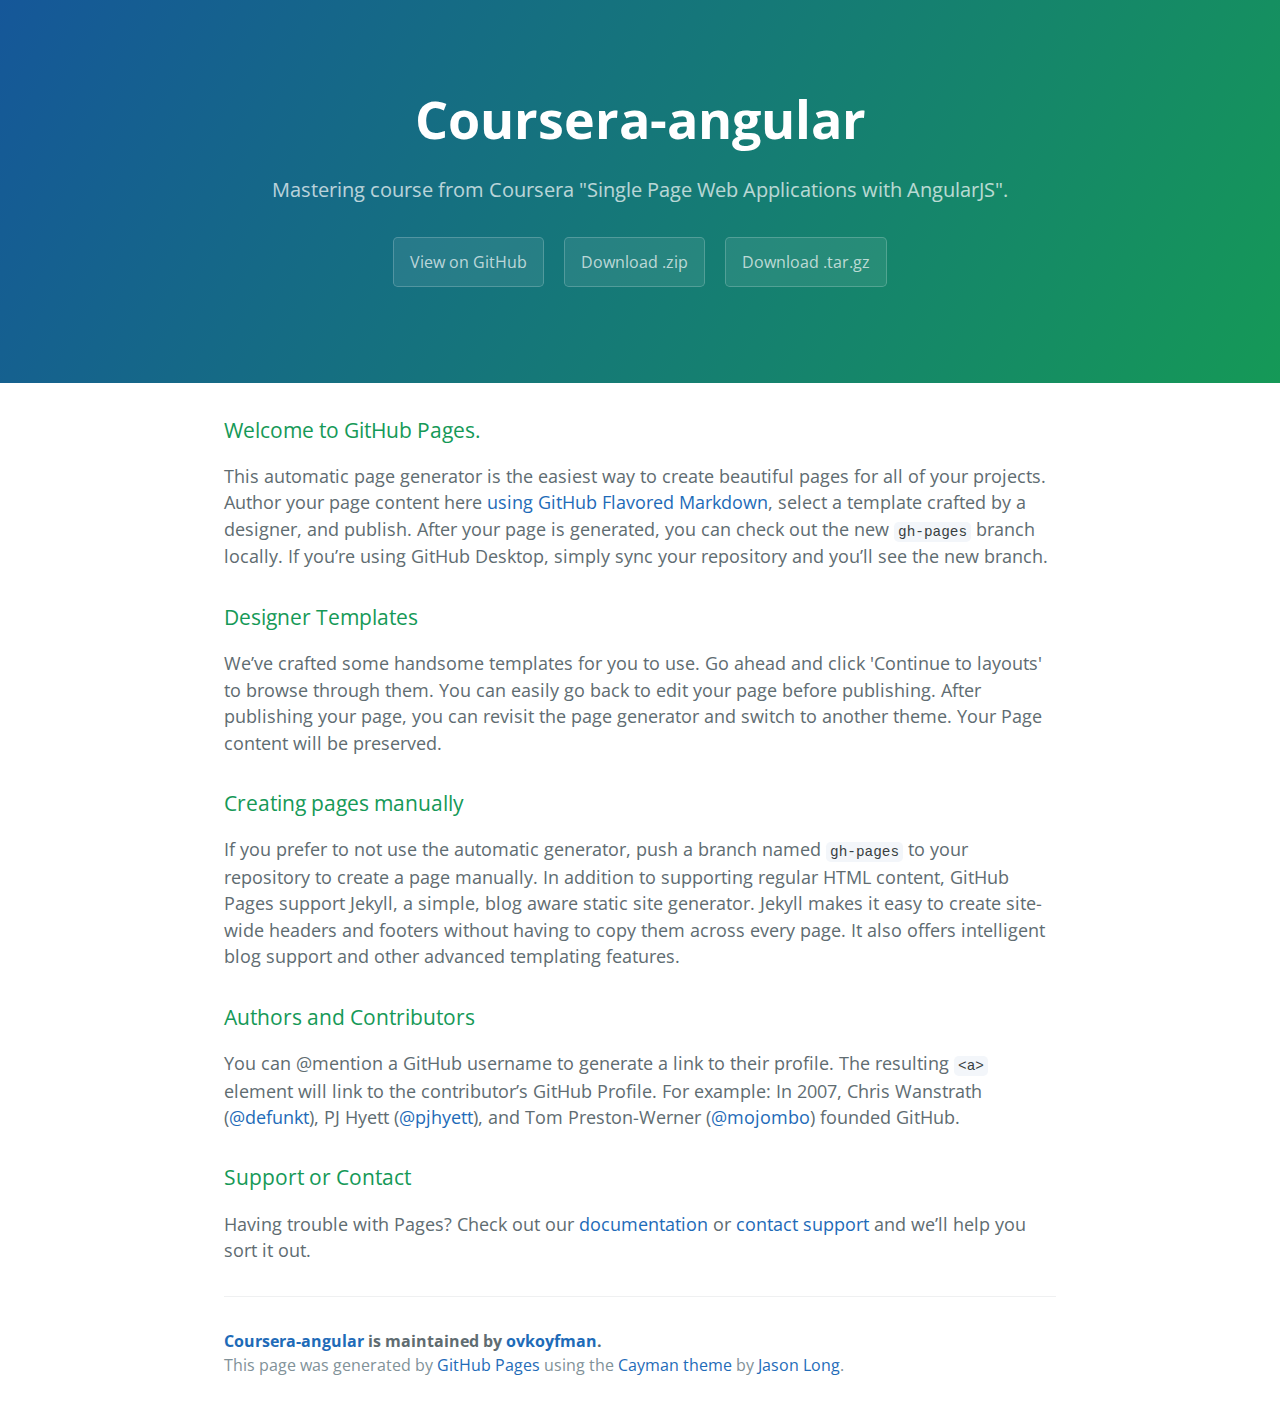
<file: index.html>
<!DOCTYPE html>
<html lang="en-us">
  <head>
    <meta charset="UTF-8">
    <title>Coursera-angular by ovkoyfman</title>
    <meta name="viewport" content="width=device-width, initial-scale=1">
    <link rel="stylesheet" type="text/css" href="stylesheets/normalize.css" media="screen">
    <link href='https://fonts.googleapis.com/css?family=Open+Sans:400,700' rel='stylesheet' type='text/css'>
    <link rel="stylesheet" type="text/css" href="stylesheets/stylesheet.css" media="screen">
    <link rel="stylesheet" type="text/css" href="stylesheets/github-light.css" media="screen">
  </head>
  <body>
    <section class="page-header">
      <h1 class="project-name">Coursera-angular</h1>
      <h2 class="project-tagline">Mastering course from Coursera &quot;Single Page Web Applications with AngularJS&quot;.</h2>
      <a href="https://github.com/ovkoyfman/coursera-angular" class="btn">View on GitHub</a>
      <a href="https://github.com/ovkoyfman/coursera-angular/zipball/master" class="btn">Download .zip</a>
      <a href="https://github.com/ovkoyfman/coursera-angular/tarball/master" class="btn">Download .tar.gz</a>
    </section>

    <section class="main-content">
      <h3>
<a id="welcome-to-github-pages" class="anchor" href="#welcome-to-github-pages" aria-hidden="true"><span aria-hidden="true" class="octicon octicon-link"></span></a>Welcome to GitHub Pages.</h3>

<p>This automatic page generator is the easiest way to create beautiful pages for all of your projects. Author your page content here <a href="https://guides.github.com/features/mastering-markdown/">using GitHub Flavored Markdown</a>, select a template crafted by a designer, and publish. After your page is generated, you can check out the new <code>gh-pages</code> branch locally. If you’re using GitHub Desktop, simply sync your repository and you’ll see the new branch.</p>

<h3>
<a id="designer-templates" class="anchor" href="#designer-templates" aria-hidden="true"><span aria-hidden="true" class="octicon octicon-link"></span></a>Designer Templates</h3>

<p>We’ve crafted some handsome templates for you to use. Go ahead and click 'Continue to layouts' to browse through them. You can easily go back to edit your page before publishing. After publishing your page, you can revisit the page generator and switch to another theme. Your Page content will be preserved.</p>

<h3>
<a id="creating-pages-manually" class="anchor" href="#creating-pages-manually" aria-hidden="true"><span aria-hidden="true" class="octicon octicon-link"></span></a>Creating pages manually</h3>

<p>If you prefer to not use the automatic generator, push a branch named <code>gh-pages</code> to your repository to create a page manually. In addition to supporting regular HTML content, GitHub Pages support Jekyll, a simple, blog aware static site generator. Jekyll makes it easy to create site-wide headers and footers without having to copy them across every page. It also offers intelligent blog support and other advanced templating features.</p>

<h3>
<a id="authors-and-contributors" class="anchor" href="#authors-and-contributors" aria-hidden="true"><span aria-hidden="true" class="octicon octicon-link"></span></a>Authors and Contributors</h3>

<p>You can @mention a GitHub username to generate a link to their profile. The resulting <code>&lt;a&gt;</code> element will link to the contributor’s GitHub Profile. For example: In 2007, Chris Wanstrath (<a href="https://github.com/defunkt" class="user-mention">@defunkt</a>), PJ Hyett (<a href="https://github.com/pjhyett" class="user-mention">@pjhyett</a>), and Tom Preston-Werner (<a href="https://github.com/mojombo" class="user-mention">@mojombo</a>) founded GitHub.</p>

<h3>
<a id="support-or-contact" class="anchor" href="#support-or-contact" aria-hidden="true"><span aria-hidden="true" class="octicon octicon-link"></span></a>Support or Contact</h3>

<p>Having trouble with Pages? Check out our <a href="https://help.github.com/pages">documentation</a> or <a href="https://github.com/contact">contact support</a> and we’ll help you sort it out.</p>

      <footer class="site-footer">
        <span class="site-footer-owner"><a href="https://github.com/ovkoyfman/coursera-angular">Coursera-angular</a> is maintained by <a href="https://github.com/ovkoyfman">ovkoyfman</a>.</span>

        <span class="site-footer-credits">This page was generated by <a href="https://pages.github.com">GitHub Pages</a> using the <a href="https://github.com/jasonlong/cayman-theme">Cayman theme</a> by <a href="https://twitter.com/jasonlong">Jason Long</a>.</span>
      </footer>

    </section>

  
  </body>
</html>
</file>
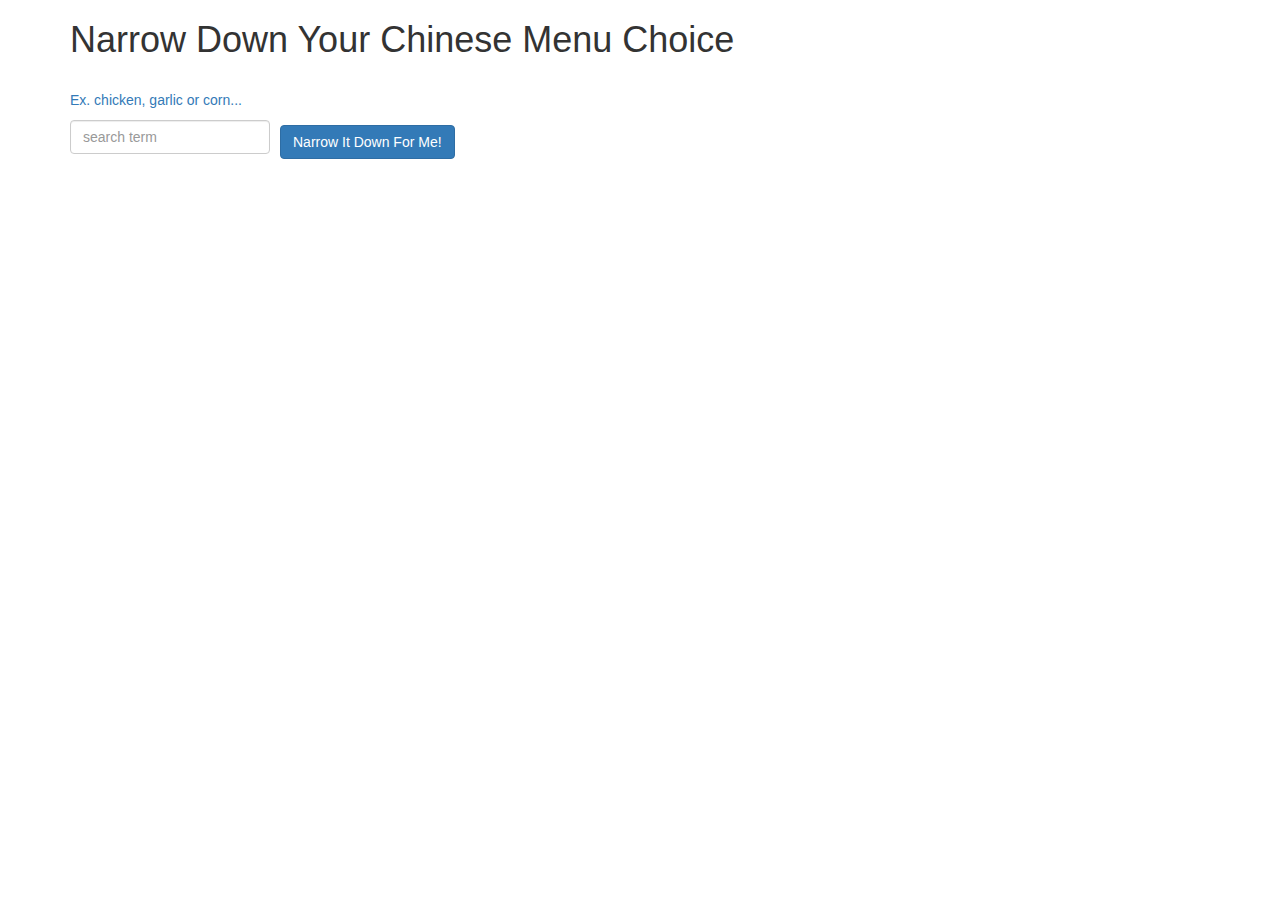
<file: module3-solution/index.html>
<!doctype html>
<html lang="en">
  <head>
    <title>Narrow Down Your Menu Choice</title>
    <meta name="viewport" content="width=device-width, initial-scale=1">
    <link rel="stylesheet" href="styles/bootstrap.min.css">
    <link rel="stylesheet" href="styles/styles.css">
  </head>
<body ng-app="NarrowItDownApp">
   <div class="container" ng-controller="NarrowItDownController as menu">
     <h1>Narrow Down Your Chinese Menu Choice</h1>
     <p class="description">Ex. chicken, garlic or corn...</p>
      <div class="form-group">
        <input type="text" placeholder="search term" class="form-control" ng-model="menu.searchItem">
      </div>
      <div class="form-group narrow-button">
        <button class="btn btn-primary" ng-click="menu.getResults()">Narrow It Down For Me!</button>
      </div>
        <!-- Bonus loader (see Bonus section of the assignment) -->
        <items-loader-indicator></items-loader-indicator>

        <!-- found-items should be implemented as a component -->
        <found-items found-items="menu" on-remove="menu.removeItem(index)"></found-items>
  </div>
  <script src="angular.min.js"></script>
  <script src="app.js"></script>
</body>
</html>
</file>
<file: stylesheets/stylesheet.css>
* {
  box-sizing: border-box; }

body {
  padding: 0;
  margin: 0;
  font-family: "Open Sans", "Helvetica Neue", Helvetica, Arial, sans-serif;
  font-size: 16px;
  line-height: 1.5;
  color: #606c71; }

a {
  color: #1e6bb8;
  text-decoration: none; }
  a:hover {
    text-decoration: underline; }

.btn {
  display: inline-block;
  margin-bottom: 1rem;
  color: rgba(255, 255, 255, 0.7);
  background-color: rgba(255, 255, 255, 0.08);
  border-color: rgba(255, 255, 255, 0.2);
  border-style: solid;
  border-width: 1px;
  border-radius: 0.3rem;
  transition: color 0.2s, background-color 0.2s, border-color 0.2s; }
  .btn + .btn {
    margin-left: 1rem; }

.btn:hover {
  color: rgba(255, 255, 255, 0.8);
  text-decoration: none;
  background-color: rgba(255, 255, 255, 0.2);
  border-color: rgba(255, 255, 255, 0.3); }

@media screen and (min-width: 64em) {
  .btn {
    padding: 0.75rem 1rem; } }

@media screen and (min-width: 42em) and (max-width: 64em) {
  .btn {
    padding: 0.6rem 0.9rem;
    font-size: 0.9rem; } }

@media screen and (max-width: 42em) {
  .btn {
    display: block;
    width: 100%;
    padding: 0.75rem;
    font-size: 0.9rem; }
    .btn + .btn {
      margin-top: 1rem;
      margin-left: 0; } }

.page-header {
  color: #fff;
  text-align: center;
  background-color: #159957;
  background-image: linear-gradient(120deg, #155799, #159957); }

@media screen and (min-width: 64em) {
  .page-header {
    padding: 5rem 6rem; } }

@media screen and (min-width: 42em) and (max-width: 64em) {
  .page-header {
    padding: 3rem 4rem; } }

@media screen and (max-width: 42em) {
  .page-header {
    padding: 2rem 1rem; } }

.project-name {
  margin-top: 0;
  margin-bottom: 0.1rem; }

@media screen and (min-width: 64em) {
  .project-name {
    font-size: 3.25rem; } }

@media screen and (min-width: 42em) and (max-width: 64em) {
  .project-name {
    font-size: 2.25rem; } }

@media screen and (max-width: 42em) {
  .project-name {
    font-size: 1.75rem; } }

.project-tagline {
  margin-bottom: 2rem;
  font-weight: normal;
  opacity: 0.7; }

@media screen and (min-width: 64em) {
  .project-tagline {
    font-size: 1.25rem; } }

@media screen and (min-width: 42em) and (max-width: 64em) {
  .project-tagline {
    font-size: 1.15rem; } }

@media screen and (max-width: 42em) {
  .project-tagline {
    font-size: 1rem; } }

.main-content :first-child {
  margin-top: 0; }
.main-content img {
  max-width: 100%; }
.main-content h1, .main-content h2, .main-content h3, .main-content h4, .main-content h5, .main-content h6 {
  margin-top: 2rem;
  margin-bottom: 1rem;
  font-weight: normal;
  color: #159957; }
.main-content p {
  margin-bottom: 1em; }
.main-content code {
  padding: 2px 4px;
  font-family: Consolas, "Liberation Mono", Menlo, Courier, monospace;
  font-size: 0.9rem;
  color: #383e41;
  background-color: #f3f6fa;
  border-radius: 0.3rem; }
.main-content pre {
  padding: 0.8rem;
  margin-top: 0;
  margin-bottom: 1rem;
  font: 1rem Consolas, "Liberation Mono", Menlo, Courier, monospace;
  color: #567482;
  word-wrap: normal;
  background-color: #f3f6fa;
  border: solid 1px #dce6f0;
  border-radius: 0.3rem; }
  .main-content pre > code {
    padding: 0;
    margin: 0;
    font-size: 0.9rem;
    color: #567482;
    word-break: normal;
    white-space: pre;
    background: transparent;
    border: 0; }
.main-content .highlight {
  margin-bottom: 1rem; }
  .main-content .highlight pre {
    margin-bottom: 0;
    word-break: normal; }
.main-content .highlight pre, .main-content pre {
  padding: 0.8rem;
  overflow: auto;
  font-size: 0.9rem;
  line-height: 1.45;
  border-radius: 0.3rem; }
.main-content pre code, .main-content pre tt {
  display: inline;
  max-width: initial;
  padding: 0;
  margin: 0;
  overflow: initial;
  line-height: inherit;
  word-wrap: normal;
  background-color: transparent;
  border: 0; }
  .main-content pre code:before, .main-content pre code:after, .main-content pre tt:before, .main-content pre tt:after {
    content: normal; }
.main-content ul, .main-content ol {
  margin-top: 0; }
.main-content blockquote {
  padding: 0 1rem;
  margin-left: 0;
  color: #819198;
  border-left: 0.3rem solid #dce6f0; }
  .main-content blockquote > :first-child {
    margin-top: 0; }
  .main-content blockquote > :last-child {
    margin-bottom: 0; }
.main-content table {
  display: block;
  width: 100%;
  overflow: auto;
  word-break: normal;
  word-break: keep-all; }
  .main-content table th {
    font-weight: bold; }
  .main-content table th, .main-content table td {
    padding: 0.5rem 1rem;
    border: 1px solid #e9ebec; }
.main-content dl {
  padding: 0; }
  .main-content dl dt {
    padding: 0;
    margin-top: 1rem;
    font-size: 1rem;
    font-weight: bold; }
  .main-content dl dd {
    padding: 0;
    margin-bottom: 1rem; }
.main-content hr {
  height: 2px;
  padding: 0;
  margin: 1rem 0;
  background-color: #eff0f1;
  border: 0; }

@media screen and (min-width: 64em) {
  .main-content {
    max-width: 64rem;
    padding: 2rem 6rem;
    margin: 0 auto;
    font-size: 1.1rem; } }

@media screen and (min-width: 42em) and (max-width: 64em) {
  .main-content {
    padding: 2rem 4rem;
    font-size: 1.1rem; } }

@media screen and (max-width: 42em) {
  .main-content {
    padding: 2rem 1rem;
    font-size: 1rem; } }

.site-footer {
  padding-top: 2rem;
  margin-top: 2rem;
  border-top: solid 1px #eff0f1; }

.site-footer-owner {
  display: block;
  font-weight: bold; }

.site-footer-credits {
  color: #819198; }

@media screen and (min-width: 64em) {
  .site-footer {
    font-size: 1rem; } }

@media screen and (min-width: 42em) and (max-width: 64em) {
  .site-footer {
    font-size: 1rem; } }

@media screen and (max-width: 42em) {
  .site-footer {
    font-size: 0.9rem; } }
</file>
<file: stylesheets/github-light.css>
/*
The MIT License (MIT)

Copyright (c) 2016 GitHub, Inc.

Permission is hereby granted, free of charge, to any person obtaining a copy
of this software and associated documentation files (the "Software"), to deal
in the Software without restriction, including without limitation the rights
to use, copy, modify, merge, publish, distribute, sublicense, and/or sell
copies of the Software, and to permit persons to whom the Software is
furnished to do so, subject to the following conditions:

The above copyright notice and this permission notice shall be included in all
copies or substantial portions of the Software.

THE SOFTWARE IS PROVIDED "AS IS", WITHOUT WARRANTY OF ANY KIND, EXPRESS OR
IMPLIED, INCLUDING BUT NOT LIMITED TO THE WARRANTIES OF MERCHANTABILITY,
FITNESS FOR A PARTICULAR PURPOSE AND NONINFRINGEMENT. IN NO EVENT SHALL THE
AUTHORS OR COPYRIGHT HOLDERS BE LIABLE FOR ANY CLAIM, DAMAGES OR OTHER
LIABILITY, WHETHER IN AN ACTION OF CONTRACT, TORT OR OTHERWISE, ARISING FROM,
OUT OF OR IN CONNECTION WITH THE SOFTWARE OR THE USE OR OTHER DEALINGS IN THE
SOFTWARE.

*/

.pl-c /* comment */ {
  color: #969896;
}

.pl-c1 /* constant, variable.other.constant, support, meta.property-name, support.constant, support.variable, meta.module-reference, markup.raw, meta.diff.header */,
.pl-s .pl-v /* string variable */ {
  color: #0086b3;
}

.pl-e /* entity */,
.pl-en /* entity.name */ {
  color: #795da3;
}

.pl-smi /* variable.parameter.function, storage.modifier.package, storage.modifier.import, storage.type.java, variable.other */,
.pl-s .pl-s1 /* string source */ {
  color: #333;
}

.pl-ent /* entity.name.tag */ {
  color: #63a35c;
}

.pl-k /* keyword, storage, storage.type */ {
  color: #a71d5d;
}

.pl-s /* string */,
.pl-pds /* punctuation.definition.string, string.regexp.character-class */,
.pl-s .pl-pse .pl-s1 /* string punctuation.section.embedded source */,
.pl-sr /* string.regexp */,
.pl-sr .pl-cce /* string.regexp constant.character.escape */,
.pl-sr .pl-sre /* string.regexp source.ruby.embedded */,
.pl-sr .pl-sra /* string.regexp string.regexp.arbitrary-repitition */ {
  color: #183691;
}

.pl-v /* variable */ {
  color: #ed6a43;
}

.pl-id /* invalid.deprecated */ {
  color: #b52a1d;
}

.pl-ii /* invalid.illegal */ {
  color: #f8f8f8;
  background-color: #b52a1d;
}

.pl-sr .pl-cce /* string.regexp constant.character.escape */ {
  font-weight: bold;
  color: #63a35c;
}

.pl-ml /* markup.list */ {
  color: #693a17;
}

.pl-mh /* markup.heading */,
.pl-mh .pl-en /* markup.heading entity.name */,
.pl-ms /* meta.separator */ {
  font-weight: bold;
  color: #1d3e81;
}

.pl-mq /* markup.quote */ {
  color: #008080;
}

.pl-mi /* markup.italic */ {
  font-style: italic;
  color: #333;
}

.pl-mb /* markup.bold */ {
  font-weight: bold;
  color: #333;
}

.pl-md /* markup.deleted, meta.diff.header.from-file */ {
  color: #bd2c00;
  background-color: #ffecec;
}

.pl-mi1 /* markup.inserted, meta.diff.header.to-file */ {
  color: #55a532;
  background-color: #eaffea;
}

.pl-mdr /* meta.diff.range */ {
  font-weight: bold;
  color: #795da3;
}

.pl-mo /* meta.output */ {
  color: #1d3e81;
}
</file>
<file: module3-solution/styles/styles.css>
h1 {
  margin-bottom: 30px;
}
input[type="text"] {
  width: 200px;
  float: left;
}
.description{
  color: #337AB7;
}
ul {
  clear: left;
  list-style-type: none;
  margin-left: -20px;
  padding-left: 0px;
}
.narrow-button {
  float: left;
  margin-left: 10px;
}
.loader {
  display: none;
  margin-left: 5px;
  font-size: 10px;
  float: left;
  border-top: 1.1em solid rgba(147, 147, 147, 0.2);
  border-right: 1.1em solid rgba(147, 147, 147, 0.2);
  border-bottom: 1.1em solid rgba(147, 147, 147, 0.2);
  border-left: 1.1em solid #676767;
  -webkit-transform: translateZ(0);
  -ms-transform: translateZ(0);
  transform: translateZ(0);
  -webkit-animation: load8 1.1s infinite linear;
  animation: load8 1.1s infinite linear;
}
.loader,
.loader:after {
  border-radius: 50%;
  width: 3em;
  height: 3em;
}
#message {
  clear:left;
  font-size: 2em;
}
@-webkit-keyframes load8 {
  0% {
    -webkit-transform: rotate(0deg);
    transform: rotate(0deg);
  }
  100% {
    -webkit-transform: rotate(360deg);
    transform: rotate(360deg);
  }
}
@keyframes load8 {
  0% {
    -webkit-transform: rotate(0deg);
    transform: rotate(0deg);
  }
  100% {
    -webkit-transform: rotate(360deg);
    transform: rotate(360deg);
  }
}
</file>
